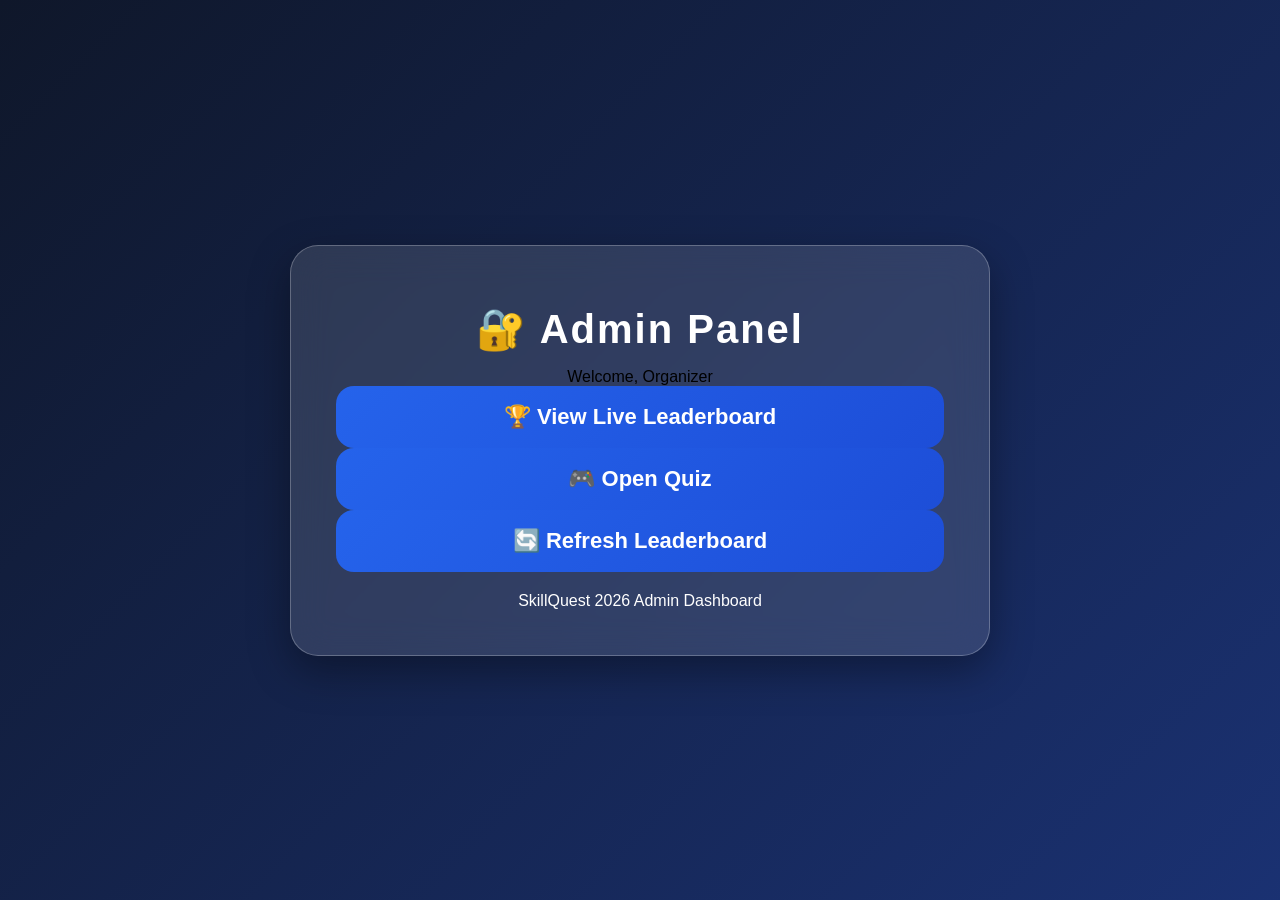
<file: admin.html>
<!DOCTYPE html>
<html lang="en">
<head>
<meta charset="UTF-8">
<meta name="viewport" content="width=device-width, initial-scale=1.0">
<title>SkillQuest 2026 - Admin Panel</title>
<link rel="stylesheet" href="style.css">
</head>
<body>

<div class="container">

<div class="card">

<h1>🔐 Admin Panel</h1>

<p>Welcome, Organizer</p>

<button onclick="window.location.href='leaderboard.html'">
🏆 View Live Leaderboard
</button>

<button onclick="window.location.href='index.html'">
🎮 Open Quiz
</button>

<button onclick="location.reload()">
🔄 Refresh Leaderboard
</button>

<p style="margin-top:20px;color:white;">
SkillQuest 2026 Admin Dashboard
</p>

</div>

</div>

</body>
</html>
</file>
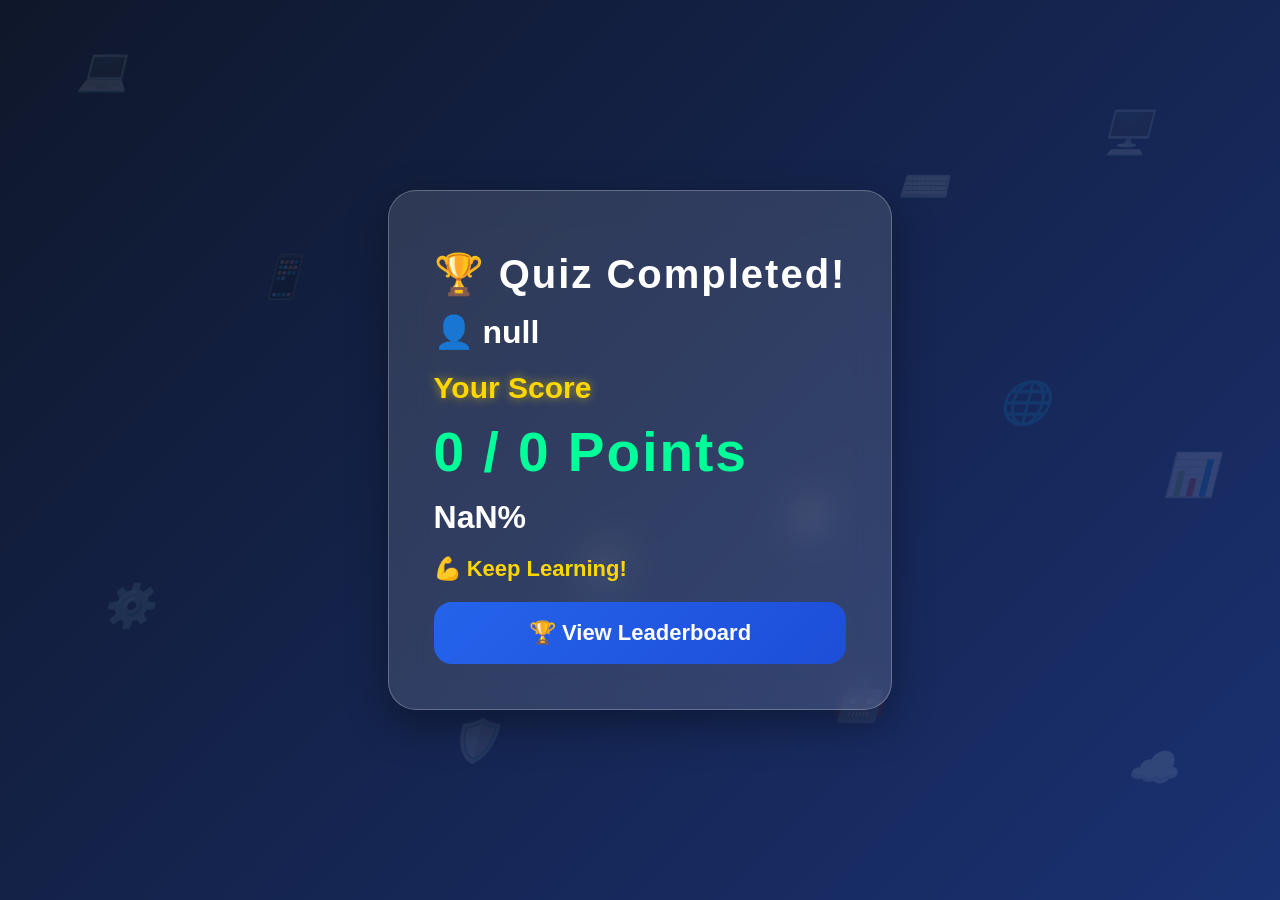
<file: result.html>
<!DOCTYPE html>
<html lang="en">
<head>
<meta charset="UTF-8">
<meta name="viewport" content="width=device-width, initial-scale=1.0">
<title>Quiz Result</title>
<link rel="stylesheet" href="style.css">
</head>

<body>

<div class="bg">
    <i>💻</i>
    <i>🖥️</i>
    <i>📱</i>
    <i>🌐</i>
    <i>⚙️</i>
    <i>☁️</i>
    <i>💾</i>
    <i>⌨️</i>
    <i>🖱️</i>
    <i>🤖</i>
    <i>🛡️</i>
    <i>📊</i>
</div>

<div class="card">

<h1>🏆 Quiz Completed!</h1>

<h2 id="studentName"></h2>

<h3 class="score-title">Your Score</h3>

<h1 id="score"></h1>

<h2 id="percentage"></h2>

<p id="message"></p>

<button onclick="window.location.href='leaderboard.html'">
🏆 View Leaderboard
</button>

</div>

</div>

<script src="result.js"></script>

</body>
</html>
</file>
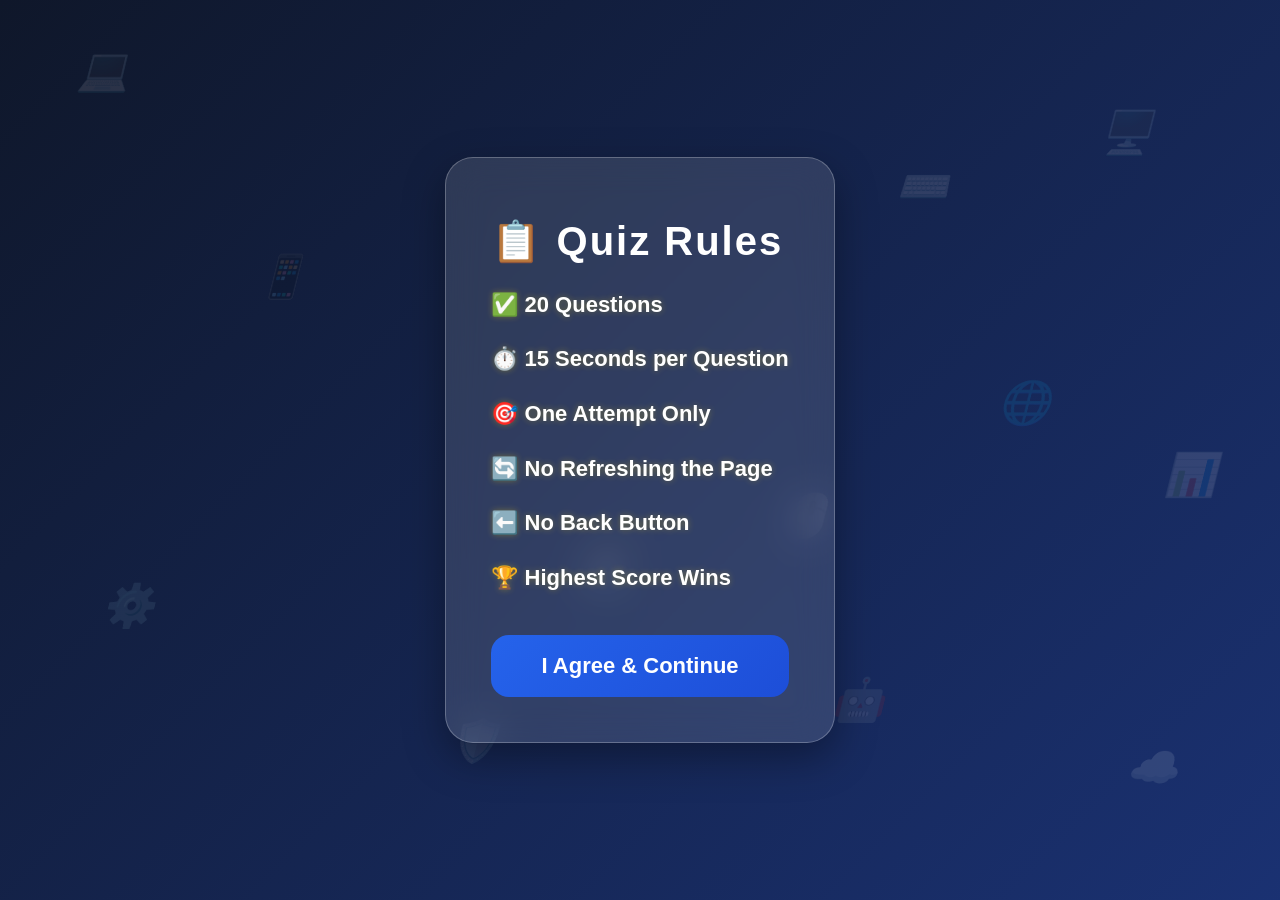
<file: rules.html>
<!DOCTYPE html>
<html lang="en">
<head>
<meta charset="UTF-8">
<meta name="viewport" content="width=device-width, initial-scale=1.0">
<title>Quiz Rules</title>
<link rel="stylesheet" href="style.css">
</head>
<body>

<div class="bg">
    <i>💻</i>
    <i>🖥️</i>
    <i>📱</i>
    <i>🌐</i>
    <i>⚙️</i>
    <i>☁️</i>
    <i>💾</i>
    <i>⌨️</i>
    <i>🖱️</i>
    <i>🤖</i>
    <i>🛡️</i>
    <i>📊</i>
</div>

<div class="card">

<h1>📋 Quiz Rules</h1>

<ul class="rules-list">
    <li>✅ 20 Questions</li>
    <li>⏱️ 15 Seconds per Question</li>
    <li>🎯 One Attempt Only</li>
    <li>🔄 No Refreshing the Page</li>
    <li>⬅️ No Back Button</li>
    <li>🏆 Highest Score Wins</li>
</ul>

<br>

<button onclick="location.href='welcome.html'">
I Agree & Continue
</button>

</div>

</div>

</body>
</html>
</file>
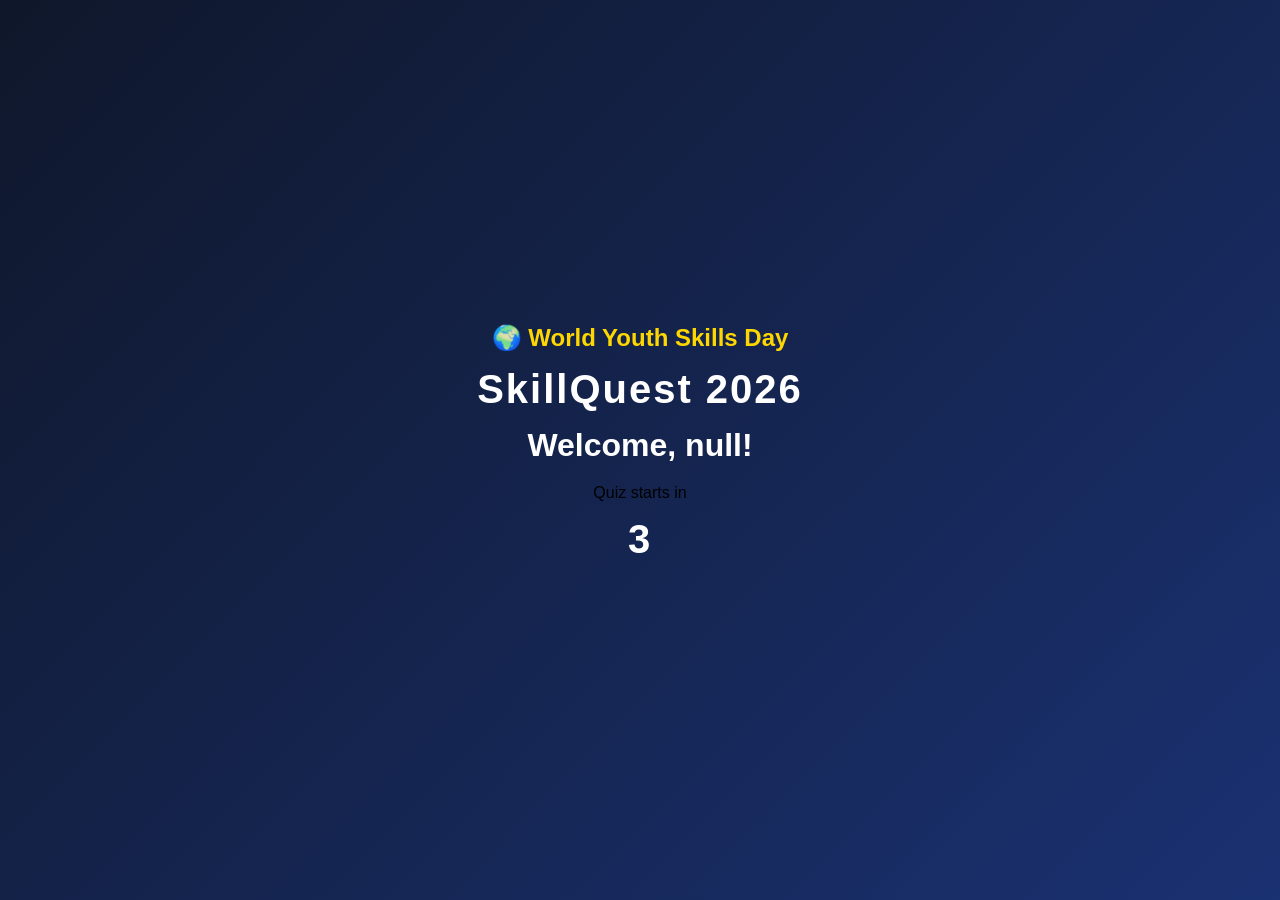
<file: welcome.html>
<!DOCTYPE html>
<html lang="en">
<head>
<meta charset="UTF-8">
<meta name="viewport" content="width=device-width, initial-scale=1.0">
<title>Welcome - SkillQuest 2026</title>
<link rel="stylesheet" href="style.css">
</head>
<body>

<div class="container">

    <h3>🌍 World Youth Skills Day</h3>

    <h1>SkillQuest 2026</h1>

    <h2 id="welcomeName"></h2>

    <p>Quiz starts in</p>

    <h1 id="countdown">3</h1>

</div>

<script src="welcome.js"></script>

</body>
</html>
</file>
<file: style.css>
*{
    margin:0;
    padding:0;
    box-sizing:border-box;
    font-family:'Poppins',sans-serif;
}

body{
    min-height:100vh;
    margin:0;
    display:flex;
    justify-content:center;
    align-items:center;
    padding:20px;
    overflow-x:hidden;
    overflow-y:auto;

    background:linear-gradient(135deg,#0F172A,#1E3A8A,#2563EB,#0EA5E9);
    background-size:400% 400%;
    animation:gradientBG 12s ease infinite;
}

.container{
    width:100%;
    max-width:500px;
    margin:0 auto;
    text-align:center;
    padding:15px;
}

.card{
    background:rgba(255,255,255,.12);
    backdrop-filter:blur(18px);
    border:1px solid rgba(255,255,255,.25);
    border-radius:28px;
    padding:30px;
    box-shadow:0 15px 40px rgba(0,0,0,.35);
}

h1{
    color:#ffffff;
    font-size:42px;
    font-weight:700;
    letter-spacing:2px;
    margin:15px 0;
}

h2{
color:white;
margin-bottom:20px;
}

h3{
    color:#60a5fa;
    font-weight:600;
}

.subtitle{
    color:#d1d5db;
    font-size:18px;
    line-height:1.6;
}

.footer{
    color:white;
    margin-top:20px;
    font-size:14px;
}

input,
select{

width:100%;
padding:18px;

margin:15px 0;

border:2px solid #555;

border-radius:30px;

font-size:18px;

background:#F5F5F5;

transition:.3s;

}

input:focus,
select:focus{

    transform:scale(1.02);

    box-shadow:0 0 15px #00e5ff;

}

button{
    width:100%;
    padding:18px;
    border:none;
    border-radius:18px;
    background:linear-gradient(135deg,#2563EB,#1D4ED8);
    color:white;
    font-size:20px;
    font-weight:bold;
    transition:.3s;
}

button:hover{
    transform:translateY(-3px);
}
}

.option{
    margin:8px 0;
}



#timer{
    color:#FFD700;
    font-size:20px;
    margin:10px 0;
}

.progress{
    height:16px;
    border-radius:30px;
}

.progress-bar{
    background:linear-gradient(90deg,#FFD700,#FF9800);
}


@keyframes gradientBG{

0%{
background-position:0% 50%;
}

50%{
background-position:100% 50%;
}

100%{
background-position:0% 50%;
}

}


@media(max-width:500px){

h1{
font-size:28px;
}

button{
font-size:16px;
}
}

/* ===== Floating IT Icons Background ===== */

.bg{
    position:fixed;
    inset:0;
    overflow:hidden;
    z-index:-1;
}

.bg i{
    position:absolute;
    font-size:42px;
    opacity:.12;
    color:#FFD700;
    animation:floatIcon 18s linear infinite;
    user-select:none;
}

.bg i:nth-child(1){top:5%;left:6%;}
.bg i:nth-child(2){top:12%;right:10%;}
.bg i:nth-child(3){top:28%;left:20%;}
.bg i:nth-child(4){top:42%;right:18%;}
.bg i:nth-child(5){bottom:30%;left:8%;}
.bg i:nth-child(6){bottom:12%;right:8%;}
.bg i:nth-child(7){top:60%;left:45%;}
.bg i:nth-child(8){top:18%;left:70%;}
.bg i:nth-child(9){bottom:40%;right:35%;}
.bg i:nth-child(10){top:75%;left:65%;}
.bg i:nth-child(11){bottom:15%;left:35%;}
.bg i:nth-child(12){top:50%;right:5%;}

@keyframes floatIcon{

0%{
    transform:translateY(0) rotate(0deg);
    opacity:.08;
}

25%{
    transform:translate(-20px,-15px) rotate(90deg);
    opacity:.15;
}

50%{
    transform:translate(20px,-35px) rotate(180deg);
    opacity:.22;
}

75%{
    transform:translate(-15px,15px) rotate(270deg);
    opacity:.15;
}

100%{
    transform:translateY(0) rotate(360deg);
    opacity:.08;
}

}
#score{

font-size:55px;

color:#00ff99;

margin:15px 0;

}

#percentage{

color:white;

margin-bottom:10px;

}

#message{

font-size:22px;

color:#FFD700;

margin:20px 0;

font-weight:bold;

}
#studentInfo{
    color:white;
    font-size:16px;
    margin-bottom:10px;
    font-weight:600;
}

table{
width:100%;
border-collapse:collapse;
margin-top:20px;
}

th,td{
padding:12px;
border:1px solid rgba(255,255,255,.3);
text-align:center;
color:white;
}

th{
background:#4f46e5;
}

tr:nth-child(even){
background:rgba(255,255,255,.1);
}
/* ===== Premium Live Leaderboard ===== */

#leaderboard{
    margin-top:20px;
}

.leader-card{
    background:rgba(255,255,255,0.08);
    border-radius:18px;
    padding:15px;
    margin-bottom:18px;
    border:1px solid rgba(255,215,0,.4);
    animation:slideIn .6s ease;
}

.leader-top{
    display:flex;
    align-items:center;
    gap:12px;
    margin-bottom:10px;
}

.medal{
    font-size:28px;
    width:40px;
}

.avatar{
    width:45px;
    height:45px;
    border-radius:50%;
    background:linear-gradient(135deg,#FFD700,#FFA500);
    color:#000;
    font-weight:bold;
    display:flex;
    justify-content:center;
    align-items:center;
    font-size:20px;
}

.name{
    flex:1;
    color:white;
    font-size:18px;
    font-weight:bold;
}

.score{
    color:#FFD700;
    font-size:22px;
    font-weight:bold;
}

.bar{
    width:100%;
    height:18px;
    background:rgba(255,255,255,.15);
    border-radius:20px;
    overflow:hidden;
}

.fill{
    height:100%;
    width:0;
    border-radius:20px;
    background:linear-gradient(90deg,#FFD700,#FFF176);
    transition:width 1s ease-in-out;
    box-shadow:0 0 15px rgba(255,215,0,.7);
}

@keyframes slideIn{
    from{
        opacity:0;
        transform:translateX(-30px);
    }
    to{
        opacity:1;
        transform:translateX(0);
    }
}
/* Different Avatar Colors */

.avatar1{
background:#FFD700;
color:black;
}

.avatar2{
background:#C0C0C0;
color:black;
}

.avatar3{
background:#CD7F32;
color:white;
}

.avatar4,
.avatar5,
.avatar6,
.avatar7,
.avatar8,
.avatar9,
.avatar10{
background:#4F46E5;
color:white;
}

.name small{
color:#FFD700;
font-size:13px;
}

.leader-card:nth-child(1){
transform:scale(1.05);
border:2px solid gold;
}

.leader-card:nth-child(2){
border:2px solid silver;
}

.leader-card:nth-child(3){
border:2px solid #CD7F32;
}

.stats{
display:flex;
justify-content:space-between;
gap:15px;
margin:20px 0;
}

.stat-box{
flex:1;
background:rgba(255,255,255,.08);
border:1px solid rgba(255,215,0,.4);
border-radius:15px;
padding:15px;
text-align:center;
color:white;
font-weight:bold;
}

.stat-box span{
font-size:30px;
color:#FFD700;
}

ul{
    color:white;
    text-align:left;
    line-height:2;
    font-size:22px;
    margin:20px;
    padding-left:20px;
}

li{
    margin-bottom:10px;
}

.rules-list{
    list-style:none;
    padding:0;
    margin:20px 0;
}

.rules-list li{
    color:#FFFFFF;
    font-size:22px;
    font-weight:600;
    margin:15px 0;
    line-height:1.8;
    text-shadow:0 0 6px rgba(255,215,0,0.3);
}
.info{
    flex:1;
}

.info h3{
    color:white;
    margin:0;
    font-size:20px;
}

.info p{
    color:#FFD700;
    margin-top:4px;
    font-size:16px;
}
.info small{
    color:#FFD700 !important;
    font-size:15px;
    font-weight:600;
}
.leader-card:hover{
    transform:scale(1.03);
    transition:.3s;
}

/* ===== Desktop & Smart Board ===== */

@media screen and (min-width:992px){

.container{
    max-width:900px;
}

.card{
    max-width:700px;
    margin:auto;
    padding:45px;
}

h1{
    font-size:60px;
}

h2{
    font-size:32px;
}

h3{
    font-size:24px;
}

.subtitle{
    font-size:22px;
}

input{
    width:100%;
    padding:15px;
    margin:12px 0;
    border:1px solid #4b5563;
    border-radius:12px;
    background:#f9fafb;
    font-size:16px;
}

button{
    font-size:22px;
    padding:18px;
}

.footer{
    font-size:18px;
}

}

/* ===== Quiz Layout ===== */

.quiz-title{
    color:#60A5FA;
    margin-bottom:15px;
}

.quiz-top{
    display:grid;
    grid-template-columns:1fr;
    gap:10px;
    margin:20px 0;
}

.badge{
    background:rgba(255,255,255,.15);
    backdrop-filter:blur(12px);
    border:1px solid rgba(255,255,255,.25);
    border-radius:20px;
    color:white;
    font-size:20px;
    font-weight:700;
    padding:18px;
}

.option{
    width:100%;
    margin:12px 0;
    padding:18px;
    border:none;
    border-radius:18px;
    background:linear-gradient(135deg,#2563EB,#1D4ED8);
    color:white;
    font-size:20px;
    font-weight:600;
    transition:.25s;
}

.option:hover{
    transform:translateY(-3px);
    background:linear-gradient(135deg,#3B82F6,#2563EB);
}

.option:active{
    transform:scale(.98);
}

#logo{
    width:170px;
    height:170px;
    margin:20px auto;
    display:block;
    background:#ffffff;
    padding:18px;
    border-radius:22px;
    object-fit:contain;
    box-shadow:0 10px 30px rgba(0,0,0,.25);
}

.score-title{
    color:#FFD700;
    font-size:30px;
    font-weight:700;
    text-shadow:0 0 10px rgba(255,215,0,.6);
}

.progress{
    width:100%;
    height:15px;
    background:rgba(255,255,255,.18);
    border-radius:30px;
    overflow:hidden;
    margin:20px 0;
}

.progress-bar{
    height:100%;
    border-radius:30px;
    background:linear-gradient(90deg,#FFD700,#F59E0B);
}

h1{
    color:white;
    font-size:40px;
    font-weight:700;
}

h2{
    color:white;
}

h3{
    color:#FFD700;
}

.info h3{
    color:white;
    margin:0;
    font-size:20px;
    font-weight:700;
}

.info small{
    color:#FFD700;
    font-size:16px;
    font-weight:600;
}

.option:focus,
.option:focus-visible{
    outline: none;
    box-shadow: none;
}

.option:active{
    transform: scale(0.98);
}

.option{
    -webkit-tap-highlight-color: transparent;
}

/* Remove Android blue tap highlight */

button,
.option,
img,
a{
    -webkit-tap-highlight-color: transparent;
    outline: none;
}

button:focus,
button:focus-visible,
.option:focus,
.option:focus-visible{
    outline: none !important;
    box-shadow: none !important;
}

button::-moz-focus-inner{
    border:0;
}
</file>
